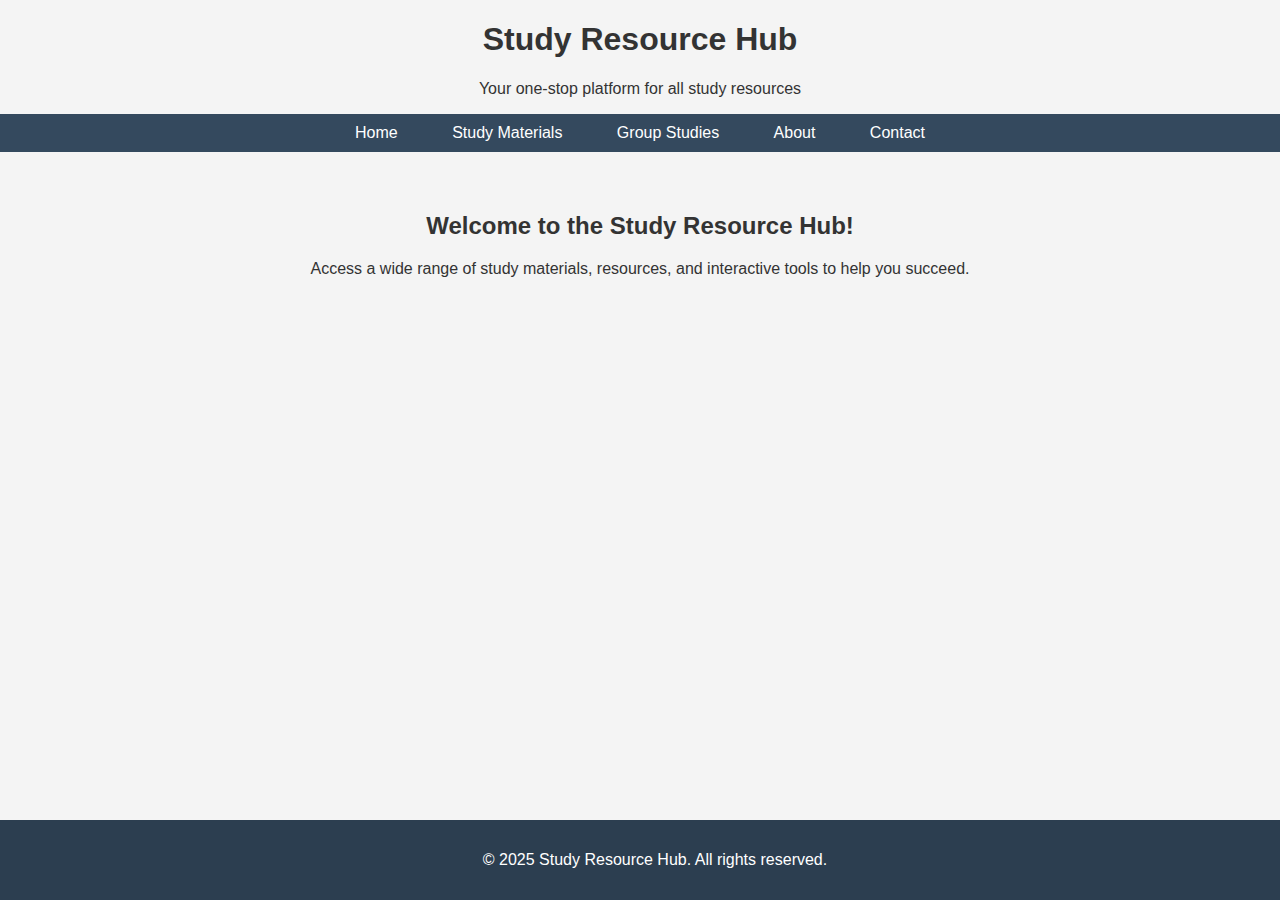
<file: index.html>
<!DOCTYPE html>
<html lang="en">
<head>
    <meta charset="UTF-8">
    <meta name="viewport" content="width=device-width, initial-scale=1.0">
    <title>Study Resource Hub</title>
    <!-- Linking the external CSS file -->
    <link rel="stylesheet" href="styles.css">
</head>
<body>

    <!-- Header Section with Background Image -->
    <header>
        <div class="header-content">
            <h1>Study Resource Hub</h1> <!-- Main website title -->
            <p>Your one-stop platform for all study resources</p> <!-- Tagline or description -->
        </div>
    </header>

    <!-- Navigation Bar Section -->
    <nav>
        <a href="index.html">Home</a>
        <a href="study-materials.html">Study Materials</a>
        <a href="group-studies.html">Group Studies</a>
        <a href="about.html">About</a>
        <a href="contact.html">Contact</a>
    </nav>

    <!-- Main Content Section -->
    <div class="main-content">
        <h2>Welcome to the Study Resource Hub!</h2> <!-- Main heading of the page -->
        <p>Access a wide range of study materials, resources, and interactive tools to help you succeed.</p> <!-- Brief introductory text -->
    </div>

    <!-- Footer Section -->
    <div class="footer">
        <p>&copy; 2025 Study Resource Hub. All rights reserved.</p> <!-- Copyright notice -->
    </div>

</body>
</html>
</file>
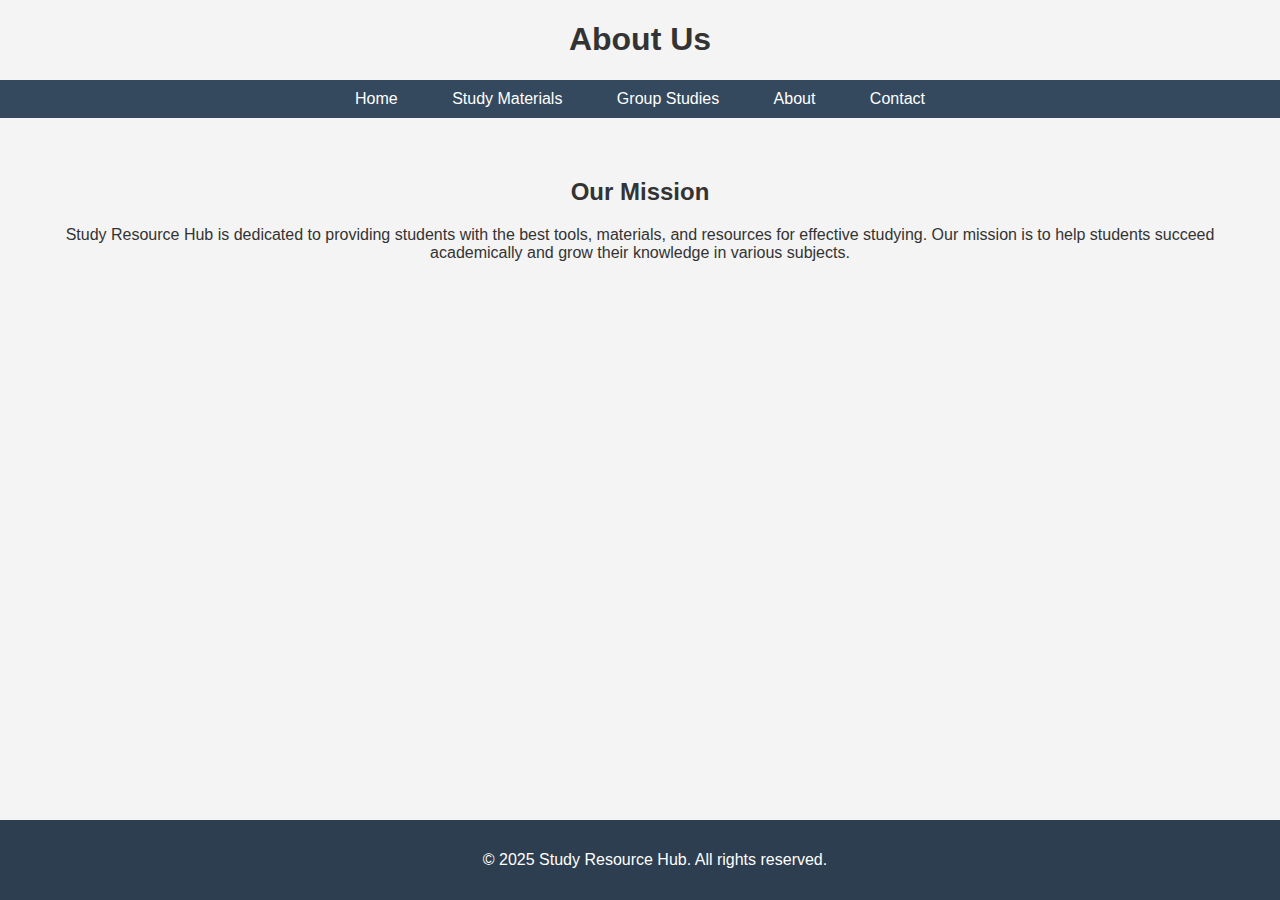
<file: about.html>
<!DOCTYPE html>
<html lang="en">
<head>
    <meta charset="UTF-8">
    <meta name="viewport" content="width=device-width, initial-scale=1.0">
    <title>About - Study Resource Hub</title>
    <!-- Linking the external CSS file -->
    <link rel="stylesheet" href="styles.css">
</head>
<body>

    <!-- Header Section -->
    <header>
        <h1>About Us</h1> <!-- Page title specific to the about section -->
    </header>

    <!-- Navigation Bar Section -->
    <nav>
        <!-- Links to various pages of the website -->
        <a href="index.html">Home</a>
        <a href="study-materials.html">Study Materials</a>
        <a href="group-studies.html">Group Studies</a>
        <a href="about.html">About</a>
        <a href="contact.html">Contact</a>
    </nav>

    <!-- About Section -->
    <div class="main-content">
        <h2>Our Mission</h2> <!-- Heading for the mission of the website -->
        <p>Study Resource Hub is dedicated to providing students with the best tools, materials, and resources for effective studying. Our mission is to help students succeed academically and grow their knowledge in various subjects.</p> <!-- Description of the mission -->
    </div>

    <!-- Footer Section -->
    <div class="footer">
        <p>&copy; 2025 Study Resource Hub. All rights reserved.</p> <!-- Copyright notice -->
    </div>

</body>
</html>
</file>
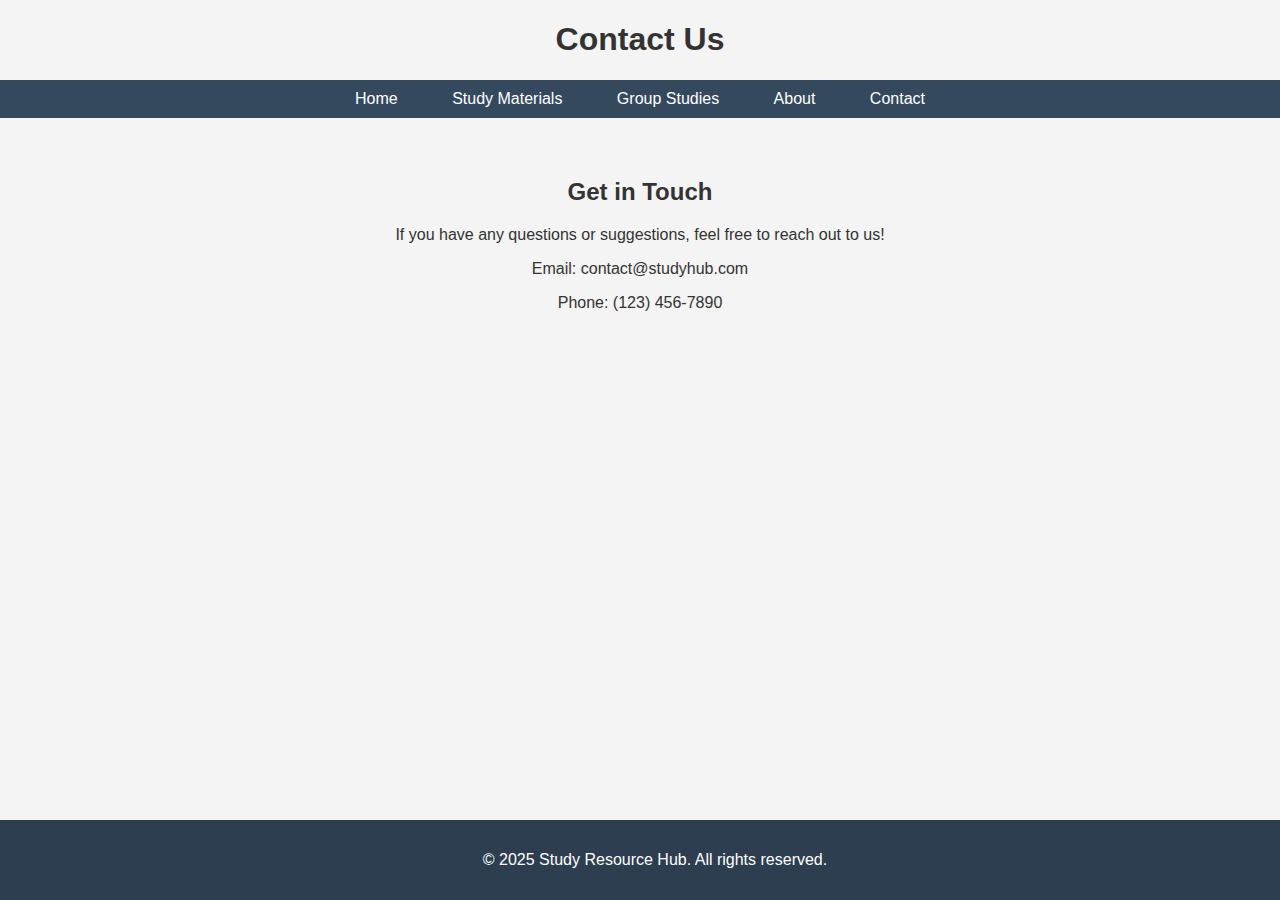
<file: contact.html>
<!DOCTYPE html>
<html lang="en">
<head>
    <meta charset="UTF-8">
    <meta name="viewport" content="width=device-width, initial-scale=1.0">
    <title>Contact - Study Resource Hub</title>
    <!-- Linking the external CSS file -->
    <link rel="stylesheet" href="styles.css">
</head>
<body>

    <!-- Header Section -->
    <header>
        <h1>Contact Us</h1> <!-- Page title specific to contact page -->
    </header>

    <!-- Navigation Bar Section -->
    <nav>
        <!-- Links to various pages of the website -->
        <a href="index.html">Home</a>
        <a href="study-materials.html">Study Materials</a>
        <a href="group-studies.html">Group Studies</a>
        <a href="about.html">About</a>
        <a href="contact.html">Contact</a>
    </nav>

    <!-- Contact Section -->
    <div class="main-content">
        <h2>Get in Touch</h2> <!-- Heading for contact section -->
        <p>If you have any questions or suggestions, feel free to reach out to us!</p> <!-- Contact info text -->
        <p>Email: contact@studyhub.com</p> <!-- Contact email -->
        <p>Phone: (123) 456-7890</p> <!-- Contact phone number -->
    </div>

    <!-- Footer Section -->
    <div class="footer">
        <p>&copy; 2025 Study Resource Hub. All rights reserved.</p> <!-- Copyright notice -->
    </div>

</body>
</html>
</file>
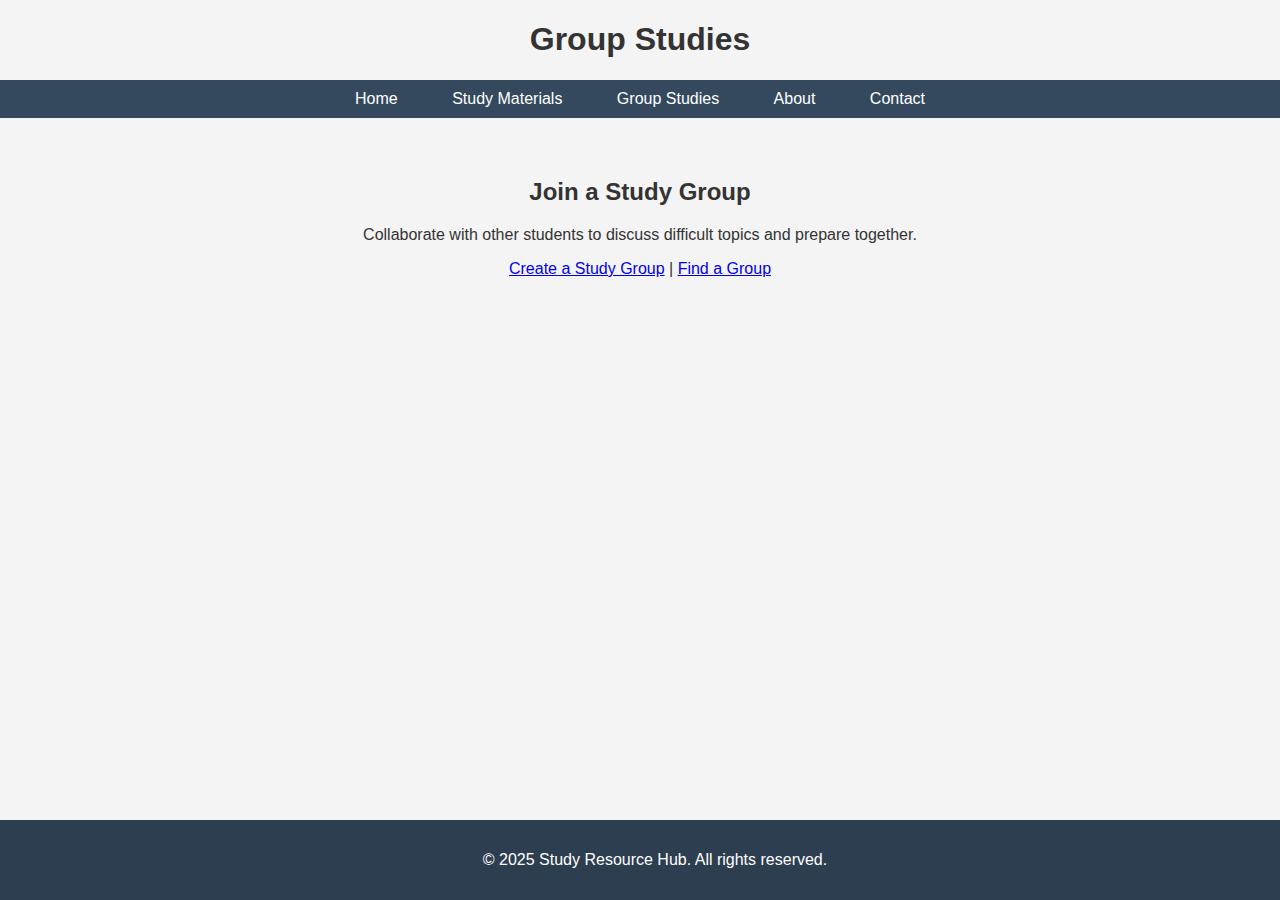
<file: group-studies.html>
<!DOCTYPE html>
<html lang="en">
<head>
    <meta charset="UTF-8">
    <meta name="viewport" content="width=device-width, initial-scale=1.0">
    <title>Group Studies - Study Resource Hub</title>
    <!-- Linking the external CSS file -->
    <link rel="stylesheet" href="styles.css">
</head>
<body>

    <!-- Header Section -->
    <header>
        <h1>Group Studies</h1> <!-- Page title specific to group studies -->
    </header>

    <!-- Navigation Bar Section -->
    <nav>
        <!-- Links to various pages of the website -->
        <a href="index.html">Home</a>
        <a href="study-materials.html">Study Materials</a>
        <a href="group-studies.html">Group Studies</a>
        <a href="about.html">About</a>
        <a href="contact.html">Contact</a>
    </nav>

    <!-- Group Study Section -->
    <div class="main-content">
        <h2>Join a Study Group</h2> <!-- Section title for study groups -->
        <p>Collaborate with other students to discuss difficult topics and prepare together.</p>
        <a href="#">Create a Study Group</a> | <a href="#">Find a Group</a> <!-- Links to create or find a group -->
    </div>

    <!-- Footer Section -->
    <div class="footer">
        <p>&copy; 2025 Study Resource Hub. All rights reserved.</p> <!-- Copyright notice -->
    </div>

</body>
</html>
</file>
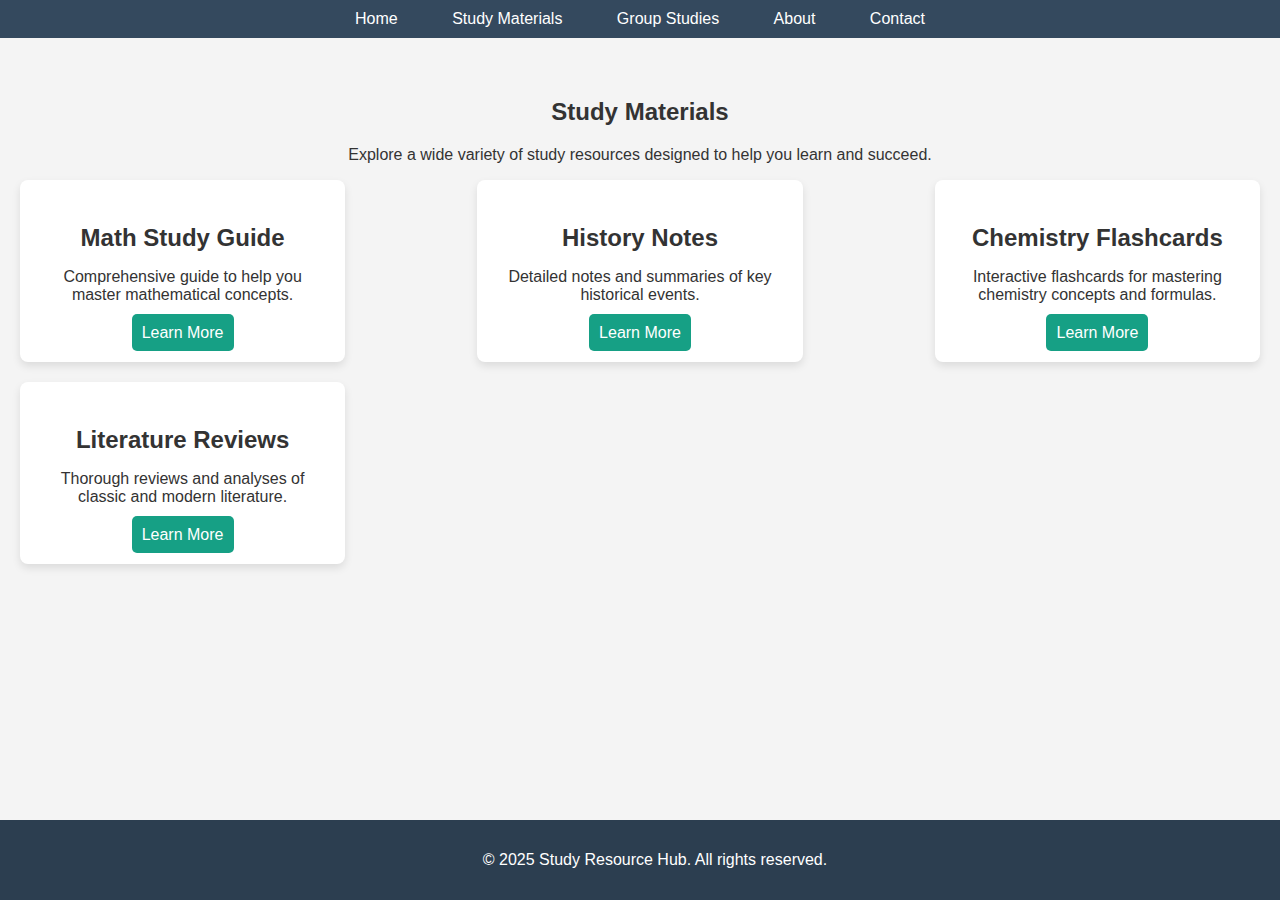
<file: study-materials.html>
<!DOCTYPE html>
<html lang="en">
<head>
    <meta charset="UTF-8">
    <meta name="viewport" content="width=device-width, initial-scale=1.0">
    <title>Study Materials</title>
    <!-- Linking the external CSS file -->
    <link rel="stylesheet" href="styles.css">
</head>
<body>

    <!-- Navigation Bar Section -->
    <nav>
        <a href="index.html">Home</a>
        <a href="study-materials.html">Study Materials</a>
        <a href="group-studies.html">Group Studies</a>
        <a href="about.html">About</a>
        <a href="contact.html">Contact</a>
    </nav>

    <!-- Main Content Section -->
    <div class="main-content">
        <h2>Study Materials</h2>
        <p>Explore a wide variety of study resources designed to help you learn and succeed.</p>

        <!-- Resource Cards Section - Side by Side Layout -->
        <div class="resource-card-container">
            <!-- Resource Card 1 -->
            <div class="resource-card">
                <h3>Math Study Guide</h3>
                <p>Comprehensive guide to help you master mathematical concepts.</p>
                <a href="#">Learn More</a>
            </div>
            <!-- Resource Card 2 -->
            <div class="resource-card">
                <h3>History Notes</h3>
                <p>Detailed notes and summaries of key historical events.</p>
                <a href="#">Learn More</a>
            </div>
            <!-- Resource Card 3 -->
            <div class="resource-card">
                <h3>Chemistry Flashcards</h3>
                <p>Interactive flashcards for mastering chemistry concepts and formulas.</p>
                <a href="#">Learn More</a>
            </div>
            <!-- Resource Card 4 -->
            <div class="resource-card">
                <h3>Literature Reviews</h3>
                <p>Thorough reviews and analyses of classic and modern literature.</p>
                <a href="#">Learn More</a>
            </div>
        </div>
    </div>

    <!-- Footer Section -->
    <div class="footer">
        <p>&copy; 2025 Study Resource Hub. All rights reserved.</p>
    </div>

</body>
</html>
</file>
<file: styles.css>
/* General Styles */
body {
    font-family: Arial, sans-serif; /* Sets the default font for the page */
    background-color: #f4f4f4; /* Light gray background color */
    margin: 0;
    padding: 0;
    color: #333; /* Text color */
}

/* Center all headers */
h1, h2, h3, h4, h5, h6, p {
    text-align: center; /* Center all heading elements */
}

/* Navigation Bar Section */
nav {
    background-color: #34495e; /* Darker background for the navigation bar */
    text-align: center;
    padding: 10px;
}

nav a {
    color: white; /* Link color */
    text-decoration: none;
    padding: 10px 15px;
    margin: 0 10px;
}

nav a:hover {
    background-color: #16a085; /* Changes background color when hovering over links */
}

/* Main Content Section */
.main-content {
    padding: 20px;
    margin-top: 20px;
    text-align: center;
}

/* Resource Cards Section (Side by Side Layout) */
.resource-card-container {
    display: flex; /* Use flexbox to display cards side by side */
    justify-content: space-between; /* Distribute cards evenly */
    gap: 20px; /* Space between cards */
    flex-wrap: wrap; /* Allow cards to wrap to the next row on smaller screens */
}

/* Individual Resource Cards */
.resource-card {
    background-color: white; /* White background for the cards */
    padding: 20px;
    box-shadow: 0 4px 8px rgba(0, 0, 0, 0.1); /* Adds a soft shadow to the cards */
    text-align: center;
    width: 23%; /* Set the width of each card, ensuring they fit side by side */
    border-radius: 8px; /* Rounded corners for the cards */
    transition: transform 0.3s ease; /* Smooth transform on hover */
}

/* Hover Effect on Resource Cards */
.resource-card:hover {
    transform: scale(1.05); /* Slight zoom effect on hover */
}

/* Title and Description Styles */
.resource-card h3 {
    font-size: 1.5rem;
    margin-bottom: 15px;
}

.resource-card p {
    font-size: 1rem;
    margin-bottom: 20px;
}

/* "Learn More" Link Styles */
.resource-card a {
    background-color: #16a085;
    color: white;
    padding: 10px;
    text-decoration: none;
    border-radius: 5px;
    transition: background-color 0.3s ease;
}

.resource-card a:hover {
    background-color: #1abc9c; /* Darker hover effect */
}

/* Footer Section */
.footer {
    background-color: #2c3e50;
    color: white;
    text-align: center;
    padding: 15px;
    position: fixed;
    width: 100%;
    bottom: 0;
}
</file>
